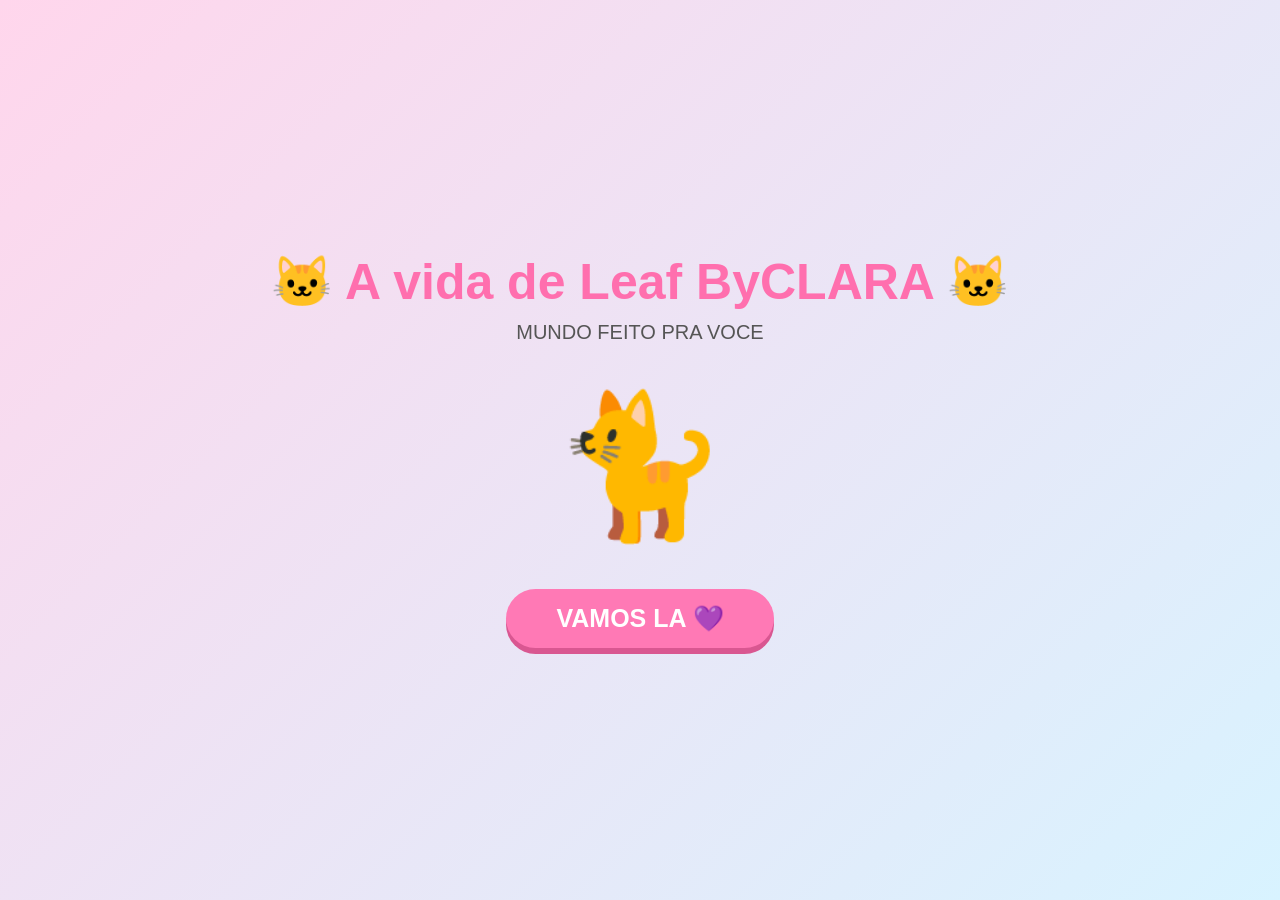
<file: index.html>
<!DOCTYPE html>
<html lang="pt-BR">

<head>
    <meta charset="UTF-8">
    <meta name="viewport" content="width=device-width, initial-scale=1.0">

    <title>Meu Gatinho Leaf — ByClara</title>

    <link rel="stylesheet" href="style.css">
</head>

<body>

  
    <section id="telaInicial" class="tela">

        <div class="titulo">
            <h1>🐱 A vida de Leaf ByCLARA 🐱</h1>
            <p>MUNDO FEITO PRA VOCE</p>
        </div>

        <div class="gatinhoInicial">🐈‍</div>

        <button id="botaoJogar">
            VAMOS LA 💜
        </button>

    </section>


  
    <section id="jogo" class="tela escondido">

        <h1>🐱 Meu Gatinho Leaf</h1>

        <div class="areaJogo">

            <img
                src="assets/cenario.png"
                class="cenario"
                alt="Casa do gatinho"
            >

            <div id="gatinho" class="gatinho">

                <img
                    src="assets/personagem.png"
                    class="personagem"
                    alt="Gatinho Leaf"
                >

            </div>

            <div id="mensagem" class="mensagem escondido"></div>

        </div>


        <!-- STATUS -->
        <div class="status">

            <div class="statusItem">
                <span>❤️ Felicidade</span>
                <div class="barraStatus">
                    <div id="barraFelicidade"
                         class="preenchimento felicidade"></div>
                </div>
            </div>

            <div class="statusItem">
                <span>🍗 Fome</span>
                <div class="barraStatus">
                    <div id="barraFome"
                         class="preenchimento fome"></div>
                </div>
            </div>

            <div class="statusItem">
                <span>⚡ Energia</span>
                <div class="barraStatus">
                    <div id="barraEnergia"
                         class="preenchimento energia"></div>
                </div>
            </div>

            <div class="statusItem">
                <span>🛁 Higiene</span>
                <div class="barraStatus">
                    <div id="barraHigiene"
                         class="preenchimento higiene"></div>
                </div>
            </div>

        </div>


        <!-- BOTÕES -->
        <div class="acoes">

            <button id="botaoComida" class="botaoAcao">
                🍗
                <span>Comida</span>
            </button>

            <button id="botaoBrincar" class="botaoAcao">
                🎾
                <span>Brincar</span>
            </button>

            <button id="botaoBanho" class="botaoAcao">
                🛁
                <span>Banho</span>
            </button>

            <button id="botaoDormir" class="botaoAcao">
                😴
                <span>Dormir</span>
            </button>

            <button id="botaoMusica" class="botaoAcao">
                🎸
                <span>Música</span>
            </button>

            <!-- NOVO BOTÃO -->
            <button id="botaoAventura" class="botaoAcao">
                🎮
                <span>JOGAR</span>
            </button>

            <button id="botaoChease" class="botaoAcao">
                🎮
                <span>LeafChease</span>
            </button>

        </div>

    </section>


    <!-- MENU DE MÚSICAS -->
    <div id="menuMusicas" class="escondido">

        <div class="caixaMusicas">

            <h2>🎸 Escolha uma música</h2>

            <button class="escolhaMusica"
                    data-arquivo="bangbang.mp3">
                🎵 Bang Bang
            </button>

            <button class="escolhaMusica"
                    data-arquivo="dandan2.mp3">
                🎵 Dan Dan
            </button>

            <button class="escolhaMusica"
                    data-arquivo="HxH.mp3">
                🎵 Hunter x Hunter
            </button>

            <button class="escolhaMusica"
                    data-arquivo="shang.mp3">
                🎵 Shang
            </button>

            <button id="fecharMenuMusicas">
                Fechar
            </button>

        </div>

    </div>


    <!-- TELA DE MÚSICA -->
    <section id="telaMusica" class="escondido">

        <video
            id="videoRock"
            muted
            loop
            playsinline>
        </video>

        <audio id="audioMusica"></audio>

        <div class="conteudoMusica">

            <h1>🎸 Gatinho Rockeiro</h1>

            <div id="nomeMusica"></div>

            <button id="voltarCasa">
                🏠 Voltar para Casa
            </button>

        </div>

    </section>


    <!-- NOVA TELA: AVENTURA -->
    <section id="telaAventura" class="escondido">

        <div class="hudAventura">

            <h2>🌙 Floresta Sombria</h2>

            <button id="voltarAventura">
                🏠 Voltar para Casa
            </button>

        </div>

        <canvas id="canvasAventura"></canvas>

        <div class="controlesMobile">

            <button id="controleEsquerda">⬅️</button>

            <button id="controlePular">⬆️</button>

            <button id="controleDireita">➡️</button>

        </div>

    </section>


    <script src="game.js"></script>
    <script src="plataforma.js"></script>

</body>
</html>
</file>
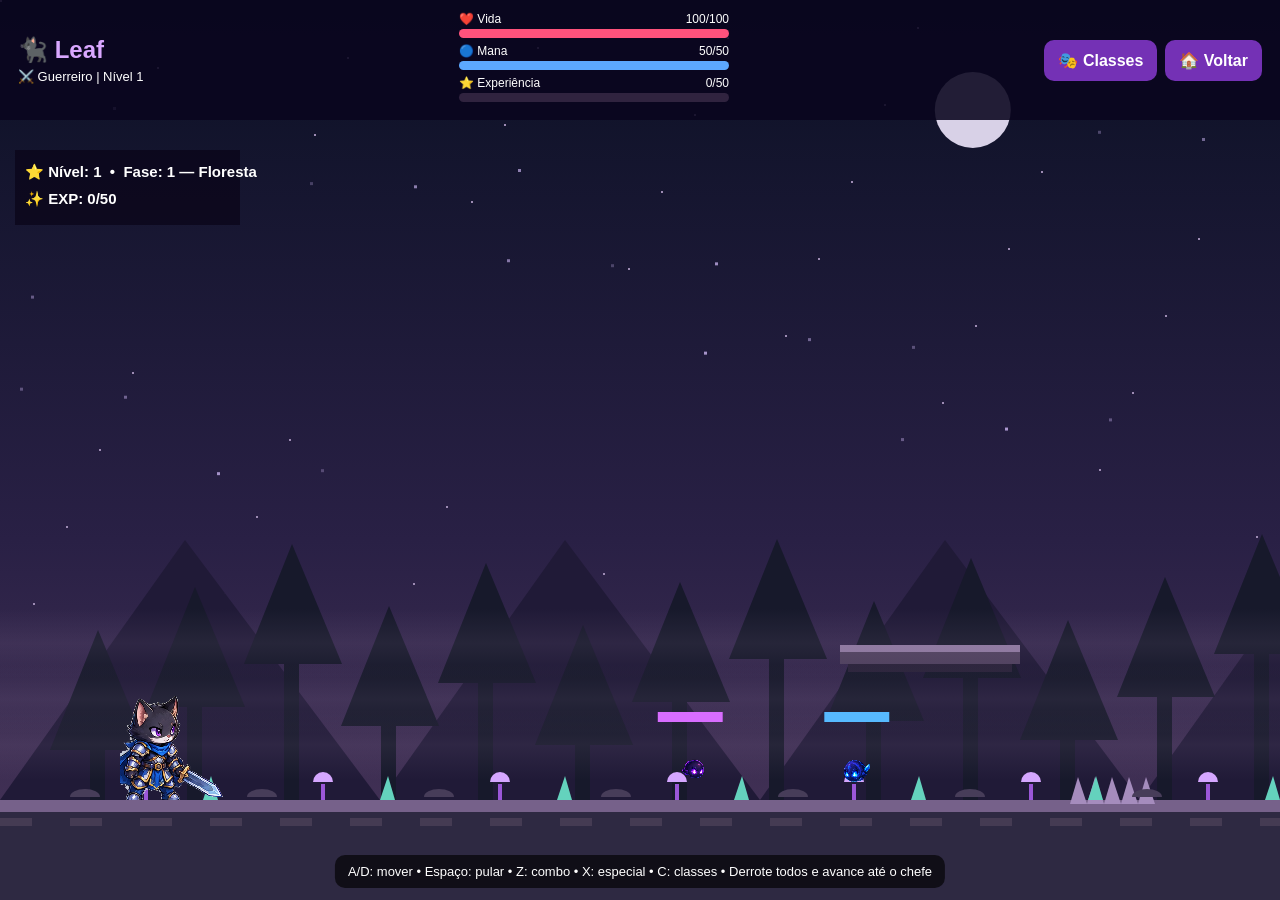
<file: leaf-chease/index.html>
<!DOCTYPE html>
<html lang="pt-BR">
<head>
  <meta charset="UTF-8">
  <meta name="viewport" content="width=device-width, initial-scale=1.0">
  <title>Leaf Chase — A Jornada dos Guardiões</title>
  <link rel="stylesheet" href="style.css">
</head>
<body>
  <main id="jogo">
    <header class="hud">
      <div class="personagemInfo"><h2>🐈‍⬛ Leaf</h2><p id="classeInfo">⚔️ Guerreiro | Nível 1</p></div>
      <div class="status">
        <label>❤️ Vida <span id="textoVida"></span></label><div class="barra"><div id="barraVida"></div></div>
        <label>🔵 Mana <span id="textoMana"></span></label><div class="barra"><div id="barraMana"></div></div>
        <label>⭐ Experiência <span id="textoExp"></span></label><div class="barra"><div id="barraExp"></div></div>
      </div>
      <div class="acoes"><button id="abrirClasses">🎭 Classes</button><a href="../index.html" class="voltar">🏠 Voltar</a></div>
    </header>
    <canvas id="canvasJogo"></canvas>
    <div id="aviso" aria-live="polite"></div>
    <div class="instrucoes">A/D: mover • Espaço: pular • Z: combo • X: especial • C: classes • Derrote todos e avance até o chefe</div>
    <div class="controlesMobile">
      <button id="esquerda" aria-label="Esquerda">⬅️</button>
      <button id="direita" aria-label="Direita">➡️</button>
      <button id="pular" aria-label="Pular">⬆️</button>
      <button id="atacar" aria-label="Atacar">⚔️</button>
      <button id="especial" aria-label="Especial">✨</button>
    </div>
    <section id="painelClasses" class="overlay escondido" aria-label="Seleção de classes">
      <div class="modal"><div class="tituloModal"><h2>🎭 Classes do Leaf</h2><button id="fecharClasses">✖</button></div>
        <p>Suba de nível para liberar novas classes. Sua evolução continua ao trocar de classe.</p>
        <div id="listaClasses" class="gradeClasses"></div>
      </div>
    </section>
    <section id="painelVitoria" class="overlay escondido"><div class="modal central"><h2>🏆 Fase 1 concluída!</h2><p>Você derrotou o Guardião das Sombras e libertou a floresta.</p><p>🎁 Recompensas e inventário serão adicionados futuramente.</p><a class="voltar" href="../index.html">🏠 Voltar para casa</a><button id="jogarNovamente">🔄 Repetir fase</button></div></section>
    <section id="painelFim" class="overlay escondido"><div class="modal central"><h2>💔 Leaf foi derrotado!</h2><p>Tente novamente e continue sua jornada.</p><button id="reiniciarChase">🔄 Reiniciar</button></div></section>
  </main>
  <script src="jogo.js"></script>
</body>
</html>
</file>
<file: style.css>
/* =====================================
   CONFIGURAÇÕES GERAIS
===================================== */

* {
    margin: 0;
    padding: 0;
    box-sizing: border-box;
}

html,
body {
    width: 100%;
    min-height: 100%;
}

body {
    font-family: Arial, sans-serif;
    overflow: hidden;

    background: linear-gradient(
        135deg,
        #ffd6ec,
        #d8f3ff
    );
}

.escondido,
#menuMusicas.escondido,
#telaMusica.escondido,
#telaAventura.escondido {
    display: none !important;
}


/* =====================================
   TELAS
===================================== */

.tela {
    min-height: 100vh;

    display: flex;
    flex-direction: column;

    justify-content: center;
    align-items: center;

    text-align: center;
}


/* =====================================
   TELA INICIAL
===================================== */

.titulo h1 {
    font-size: 50px;
    color: #ff6fae;
    margin-bottom: 10px;
}

.titulo p {
    font-size: 20px;
    color: #555;
}

.gatinhoInicial {
    font-size: 140px;
    margin: 40px 0;

    animation: flutuar 2s infinite ease-in-out;
}


/* =====================================
   BOTÕES
===================================== */

button {
    border: none;

    background: #ff79b5;
    color: white;

    font-size: 25px;
    font-weight: bold;

    padding: 15px 50px;

    border-radius: 30px;

    cursor: pointer;

    box-shadow: 0 6px 0 #d95791;

    transition: 0.15s;
}

button:hover {
    transform: scale(1.05);
}

button:active {
    transform: translateY(5px);
    box-shadow: 0 1px 0 #d95791;
}


/* =====================================
   CASA DO GATINHO
===================================== */

#jogo {
    position: relative;

    width: 100vw;
    height: 100dvh;
    min-height: 100dvh;

    padding: 0;

    justify-content: flex-start;
}

#jogo > h1 {
    position: absolute;

    top: 15px;
    left: 20px;

    z-index: 20;

    font-size: 28px;
    color: #7b3fa1;

    text-shadow: 0 2px 5px rgba(255,255,255,.8);
}

.areaJogo {
    position: absolute;
    inset: 0;

    width: 100%;
    height: 100%;

    overflow: hidden;

    background: #fff3dc;
}

.cenario {
    position: absolute;
    inset: 0;

    width: 100%;
    height: 100%;

    object-fit: cover;

    z-index: 1;
}


/* =====================================
   PERSONAGEM
===================================== */

.gatinho {
    position: absolute;

    left: 50%;
    top: 72%;

    transform: translate(-50%, -50%);

    cursor: pointer;

    z-index: 5;
}

.personagem {
    width: 180px;
    height: auto;

    display: block;

    pointer-events: none;

    filter: drop-shadow(
        0 6px 5px rgba(0,0,0,.25)
    );
}

.gatinho.reagindo .personagem {
    animation: pular .5s ease;
}


/* =====================================
   MENSAGENS
===================================== */

.mensagem {
    position: absolute;

    top: 25%;
    left: 50%;

    transform: translateX(-50%);

    z-index: 10;

    background: white;
    color: #7b3fa1;

    padding: 15px 25px;

    border-radius: 25px;

    font-size: 20px;
    font-weight: bold;

    box-shadow: 0 5px 15px rgba(0,0,0,.15);

    white-space: nowrap;
}


/* =====================================
   STATUS
===================================== */

.status {
    position: absolute;

    top: 15px;
    right: 20px;

    z-index: 20;

    display: flex;
    gap: 10px;
    flex-wrap: wrap;

    justify-content: flex-end;

    max-width: 700px;
}

.statusItem {
    width: 145px;

    background: rgba(255,255,255,.93);

    padding: 8px 10px;

    border-radius: 15px;

    box-shadow: 0 4px 10px rgba(0,0,0,.12);
}

.statusItem span {
    display: block;

    font-size: 13px;
    font-weight: bold;

    color: #6b4778;

    margin-bottom: 5px;
}

.barraStatus {
    width: 100%;
    height: 10px;

    background: #e8dfe9;

    border-radius: 10px;
    overflow: hidden;
}

.preenchimento {
    height: 100%;
    width: 100%;

    border-radius: 10px;

    transition: width .3s ease;
}

.felicidade {
    background: #ff78b5;
}

.fome {
    background: #ffad5c;
}

.energia {
    background: #65b9ff;
}

.higiene {
    background: #8edb9d;
}


/* =====================================
   AÇÕES
===================================== */

.acoes {
    position: absolute;

    bottom: 20px;
    left: 50%;

    transform: translateX(-50%);

    z-index: 20;

    display: flex;
    gap: 10px;

    padding: 12px;

    background: rgba(255,255,255,.93);

    border-radius: 25px;

    box-shadow: 0 5px 15px rgba(0,0,0,.15);
}

.botaoAcao {
    width: 110px;

    padding: 10px;

    border-radius: 18px;

    font-size: 27px;

    display: flex;
    flex-direction: column;

    align-items: center;
    justify-content: center;

    gap: 4px;
}

.botaoAcao span {
    font-size: 12px;
}


/* =====================================
   MENU DE MÚSICAS
===================================== */

#menuMusicas {
    position: fixed;
    inset: 0;

    z-index: 100;

    background: rgba(35,20,55,.65);

    display: flex;
    align-items: center;
    justify-content: center;

    padding: 20px;
}

.caixaMusicas {
    width: 100%;
    max-width: 400px;

    padding: 25px;

    background: linear-gradient(
        135deg,
        #ffe0f0,
        #d8f3ff
    );

    border-radius: 25px;

    box-shadow: 0 10px 30px rgba(0,0,0,.3);

    display: flex;
    flex-direction: column;

    align-items: center;
    gap: 15px;
}

.caixaMusicas h2 {
    color: #7b3fa1;
    font-size: 26px;
}

.escolhaMusica {
    width: 100%;
    padding: 15px;

    font-size: 18px;
}

#fecharMenuMusicas {
    margin-top: 10px;

    background: #9c85b5;
    box-shadow: 0 6px 0 #6e568b;

    font-size: 17px;
    padding: 12px 25px;
}


/* =====================================
   TELA MUSICAL
===================================== */

#telaMusica {
    position: fixed;
    inset: 0;

    width: 100vw;
    height: 100dvh;

    z-index: 90;

    background: #160d25;

    overflow: hidden;
}

#videoRock {
    position: absolute;

    top: 50%;
    left: 50%;

    transform: translate(-50%, -50%);

    width: 100%;
    height: 100%;

    object-fit: contain;

    scale: 1 1.15;

    background: #160d25;

    z-index: 1;
}

.conteudoMusica {
    position: absolute;
    inset: 0;

    z-index: 2;

    display: flex;
    flex-direction: column;

    align-items: center;
    justify-content: space-between;

    padding: 30px 20px;

    pointer-events: none;
}

.conteudoMusica h1 {
    color: white;

    font-size: 35px;

    text-shadow: 0 3px 10px rgba(0,0,0,.8);
}

#nomeMusica {
    color: #ffe478;

    font-size: 25px;
    font-weight: bold;

    padding: 12px 25px;

    background: rgba(0,0,0,.5);

    border-radius: 20px;
}

#voltarCasa {
    pointer-events: auto;

    font-size: 18px;
    padding: 12px 25px;
}


/* =====================================
   NOVA TELA DE AVENTURA
===================================== */

#telaAventura {
    position: fixed;
    inset: 0;

    width: 100vw;
    height: 100dvh;

    background: #080716;

    z-index: 200;

    overflow: hidden;
}


/* =====================================
   CANVAS DO JOGO
===================================== */

#canvasAventura {
    position: absolute;
    inset: 0;

    width: 100%;
    height: 100%;

    display: block;

    image-rendering: pixelated;

    background: #100c25;
}


/* =====================================
   HUD DA AVENTURA
===================================== */

.hudAventura {
    position: absolute;

    top: 15px;
    left: 15px;
    right: 15px;

    z-index: 10;

    display: flex;
    justify-content: space-between;
    align-items: center;

    gap: 10px;

    pointer-events: none;
}

.hudAventura h2 {
    color: white;

    font-size: 23px;

    text-shadow: 0 3px 8px black;
}

#voltarAventura {
    pointer-events: auto;

    font-size: 15px;

    padding: 12px 20px;

    background: #7654b5;

    box-shadow: 0 5px 0 #49316f;
}


/* =====================================
   CONTROLES DO CELULAR
===================================== */

.controlesMobile {
    position: absolute;

    bottom: 20px;
    left: 0;
    right: 0;

    z-index: 15;

    display: flex;
    justify-content: space-between;

    padding: 0 20px;

    pointer-events: none;
}

.controlesMobile button {
    width: 65px;
    height: 65px;

    padding: 0;

    border-radius: 18px;

    font-size: 28px;

    background: rgba(120, 80, 180, .8);

    box-shadow: 0 5px 0 #49316f;

    pointer-events: auto;

    touch-action: none;
    user-select: none;
}


/* =====================================
   ANIMAÇÕES
===================================== */

@keyframes flutuar {

    0%, 100% {
        transform: translateY(0);
    }

    50% {
        transform: translateY(-15px);
    }
}

@keyframes pular {

    0% {
        transform: translateY(0);
    }

    40% {
        transform: translateY(-25px);
    }

    100% {
        transform: translateY(0);
    }
}


/* =====================================
   RESPONSIVIDADE
===================================== */

@media (max-width: 800px) {

    #jogo > h1 {
        top: 8px;
        left: 10px;
        font-size: 20px;
    }

    .status {
        top: 42px;
        left: 10px;
        right: 10px;

        max-width: none;

        gap: 6px;
        justify-content: center;
    }

    .statusItem {
        width: calc(50% - 3px);
        padding: 6px 8px;
    }

    .statusItem span {
        font-size: 11px;
    }

    .barraStatus {
        height: 8px;
    }

    .gatinho {
        top: 65%;
    }

    .personagem {
        width: 130px;
    }

    .mensagem {
        top: 30%;
        max-width: 85%;

        padding: 10px 15px;

        font-size: 16px;

        white-space: normal;
    }

    .acoes {
        bottom: 10px;

        left: 10px;
        right: 10px;

        transform: none;

        gap: 5px;
        padding: 7px;

        width: auto;
    }

    .botaoAcao {
        width: calc(100% / 6);
        min-width: 0;

        padding: 7px 2px;

        font-size: 20px;

        gap: 2px;
    }

    .botaoAcao span {
        font-size: 9px;
    }

    .hudAventura h2 {
        font-size: 17px;
    }

    #voltarAventura {
        font-size: 12px;
        padding: 10px;
    }

    .conteudoMusica h1 {
        font-size: 26px;
    }

    #nomeMusica {
        font-size: 20px;
    }
}

@media (max-width: 450px) {

    .titulo h1 {
        font-size: 36px;
    }

    .titulo p {
        font-size: 16px;
    }

    .gatinhoInicial {
        font-size: 100px;
    }

    .personagem {
        width: 115px;
    }

    .gatinho {
        top: 64%;
    }

    .botaoAcao {
        font-size: 18px;
    }

    .botaoAcao span {
        font-size: 8px;
    }

    .controlesMobile button {
        width: 58px;
        height: 58px;
    }

    .conteudoMusica h1 {
        font-size: 22px;
    }

    #voltarCasa {
        font-size: 15px;
    }
}
/* =====================================
   MELHORIAS VISUAIS DA AVENTURA
===================================== */

#canvasAventura {
    image-rendering: pixelated;
}

#telaAventura {
    background: #100c25;
}

@media (max-width: 600px) {

    .hudAventura {
        top: 10px;
    }

    .hudAventura h2 {
        font-size: 15px;
    }

    #voltarAventura {
        font-size: 11px;
        padding: 9px 12px;
    }

    .controlesMobile {
        bottom: 15px;
    }

}
</file>
<file: leaf-chease/style.css>
*{box-sizing:border-box}html,body{margin:0;width:100%;height:100%;overflow:hidden;background:#100c20;color:#fff;font-family:Arial,sans-serif}button,a{font:inherit}button{cursor:pointer}#jogo{width:100vw;height:100vh;position:relative;overflow:hidden}#canvasJogo{display:block;width:100%;height:100%;image-rendering:pixelated;background:#18102e}.hud{position:absolute;z-index:10;top:0;left:0;right:0;display:flex;align-items:center;justify-content:space-between;gap:14px;padding:12px 18px;background:rgba(10,5,30,.88)}.personagemInfo h2{margin:0;color:#d9a7ff}.personagemInfo p{margin:5px 0 0;font-size:13px}.status{width:min(270px,28vw)}.status label{display:flex;justify-content:space-between;font-size:12px}.barra{height:9px;background:#30233f;border-radius:10px;overflow:hidden;margin:3px 0 6px}.barra>div{height:100%;width:100%;transition:width .15s}#barraVida{background:#ff527c}#barraMana{background:#5ca8ff}#barraExp{background:#f8cb5a}.acoes{display:flex;gap:8px;align-items:center}.acoes button,.voltar,.modal button{border:0;border-radius:10px;padding:11px 14px;background:#7431b5;color:white;text-decoration:none;font-weight:bold}.acoes button:hover,.voltar:hover,.modal button:hover:not(:disabled){background:#9951d8}.instrucoes{position:absolute;bottom:12px;left:50%;transform:translateX(-50%);z-index:5;text-align:center;font-size:13px;white-space:nowrap;background:rgba(0,0,0,.65);padding:9px 13px;border-radius:10px}.controlesMobile{display:none}#aviso{position:absolute;z-index:7;top:120px;left:50%;transform:translateX(-50%);color:#ffe4a4;font-weight:bold;text-shadow:0 2px 5px #000;pointer-events:none;text-align:center}.overlay{position:absolute;z-index:30;inset:0;display:flex;justify-content:center;align-items:center;background:rgba(8,4,22,.8);padding:15px}.escondido{display:none!important}.modal{background:#201536;border:2px solid #a66bde;border-radius:18px;padding:24px;width:min(800px,100%);max-height:90vh;overflow:auto;box-shadow:0 15px 60px #0008}.modal p{line-height:1.5;color:#d8cde8}.tituloModal{display:flex;justify-content:space-between;align-items:center;gap:10px}.tituloModal h2{margin:0}.tituloModal button{padding:7px 12px}.gradeClasses{display:grid;grid-template-columns:repeat(2,minmax(0,1fr));gap:12px;margin-top:18px}.cartaoClasse{border:1px solid #5c4676;background:#2c2042;padding:16px;border-radius:14px}.cartaoClasse.ativa{border-color:#f8d16d}.cartaoClasse h3{margin:0 0 8px}.cartaoClasse p{font-size:13px;margin:5px 0}.cartaoClasse button{margin-top:10px;width:100%}.cartaoClasse button:disabled{opacity:.5;cursor:not-allowed}.central{text-align:center;width:min(430px,100%)}@media(max-width:768px){.hud{padding:8px;gap:7px}.personagemInfo h2{font-size:17px}.personagemInfo p{font-size:10px}.status{width:30vw}.status label{font-size:10px}.acoes{flex-direction:column;gap:5px}.acoes button,.voltar{padding:7px;font-size:11px}.instrucoes{display:none}.controlesMobile{position:absolute;z-index:10;bottom:16px;left:0;right:0;display:flex;justify-content:space-around;gap:5px;padding:0 8px}.controlesMobile button{width:56px;height:56px;border:0;border-radius:14px;background:rgba(120,60,190,.85);color:white;font-size:24px;touch-action:none}.gradeClasses{grid-template-columns:1fr}.modal{padding:16px}#aviso{top:105px;font-size:13px}}

#painelVitoria .voltar{display:inline-block;margin:12px 8px 4px 0}#painelVitoria button{margin:12px 0 4px}
</file>
